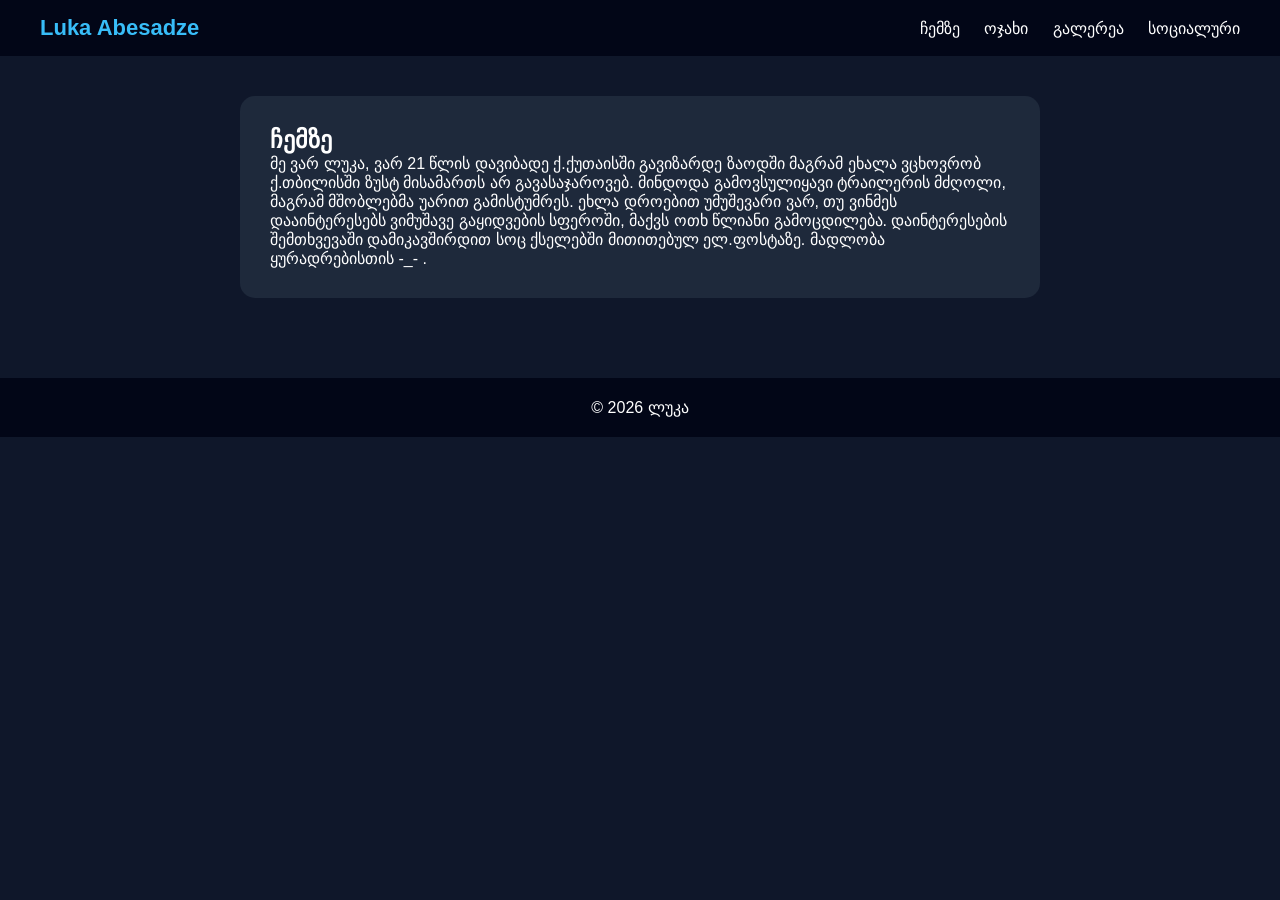
<file: index.html>
<!DOCTYPE html>
<html lang="ka">
<head>
    <meta charset="UTF-8">
    <title>ჩემზე</title>
    <link rel="stylesheet" href="style.css">
</head>
<body>

<header class="header">
    <div class="logo">Luka Abesadze</div>
    <nav class="nav">
        <a href="index.html">ჩემზე</a>
        <a href="family.html">ოჯახი</a>
        <a href="gallery.html">გალერეა</a>
        <a href="social.html">სოციალური</a>
    </nav>
</header>

<main>
    <section class="card">
        <h1>ჩემზე</h1>
        <p>მე ვარ ლუკა, ვარ 21 წლის დავიბადე ქ.ქუთაისში გავიზარდე ზაოდში მაგრამ ეხალა ვცხოვრობ ქ.თბილისში ზუსტ მისამართს არ გავასაჯაროვებ. მინდოდა გამოვსულიყავი ტრაილერის მძღოლი, მაგრამ მშობლებმა უარით გამისტუმრეს. ეხლა დროებით უმუშევარი ვარ, თუ ვინმეს დააინტერესებს ვიმუშავე გაყიდვების სფეროში, მაქვს ოთხ წლიანი გამოცდილება. დაინტერესების შემთხვევაში დამიკავშირდით სოც ქსელებში მითითებულ ელ.ფოსტაზე. მადლობა ყურადრებისთის -_- . </p>
    </section>
</main>

<footer class="footer">
    <p>© 2026 ლუკა</p>
</footer>

</body>
</html>
</file>
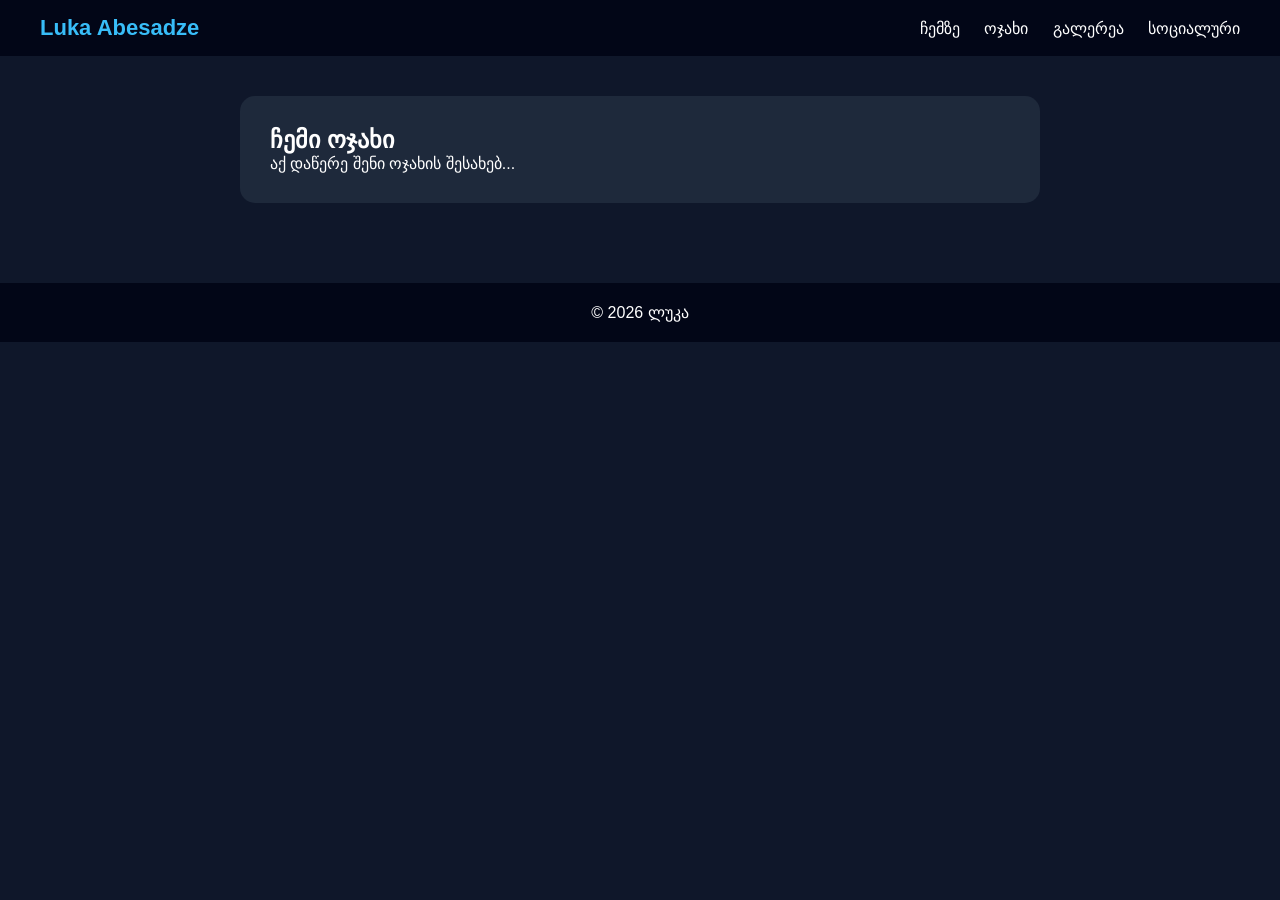
<file: family.html>
<!DOCTYPE html>
<html lang="ka">
<head>
    <meta charset="UTF-8">
    <title>ჩემზე</title>
    <link rel="stylesheet" href="style.css">
</head>
<body>

<header class="header">
    <div class="logo">Luka Abesadze</div>
    <nav class="nav">
        <a href="index.html">ჩემზე</a>
        <a href="family.html">ოჯახი</a>
        <a href="gallery.html">გალერეა</a>
        <a href="social.html">სოციალური</a>
    </nav>
</header>

<main>
    <section class="card">
        <h1>ჩემი ოჯახი</h1>
        <p>აქ დაწერე შენი ოჯახის შესახებ...</p>
    </section>
</main>

<footer class="footer">
    <p>© 2026 ლუკა</p>
</footer>

</body>
</html>
</file>
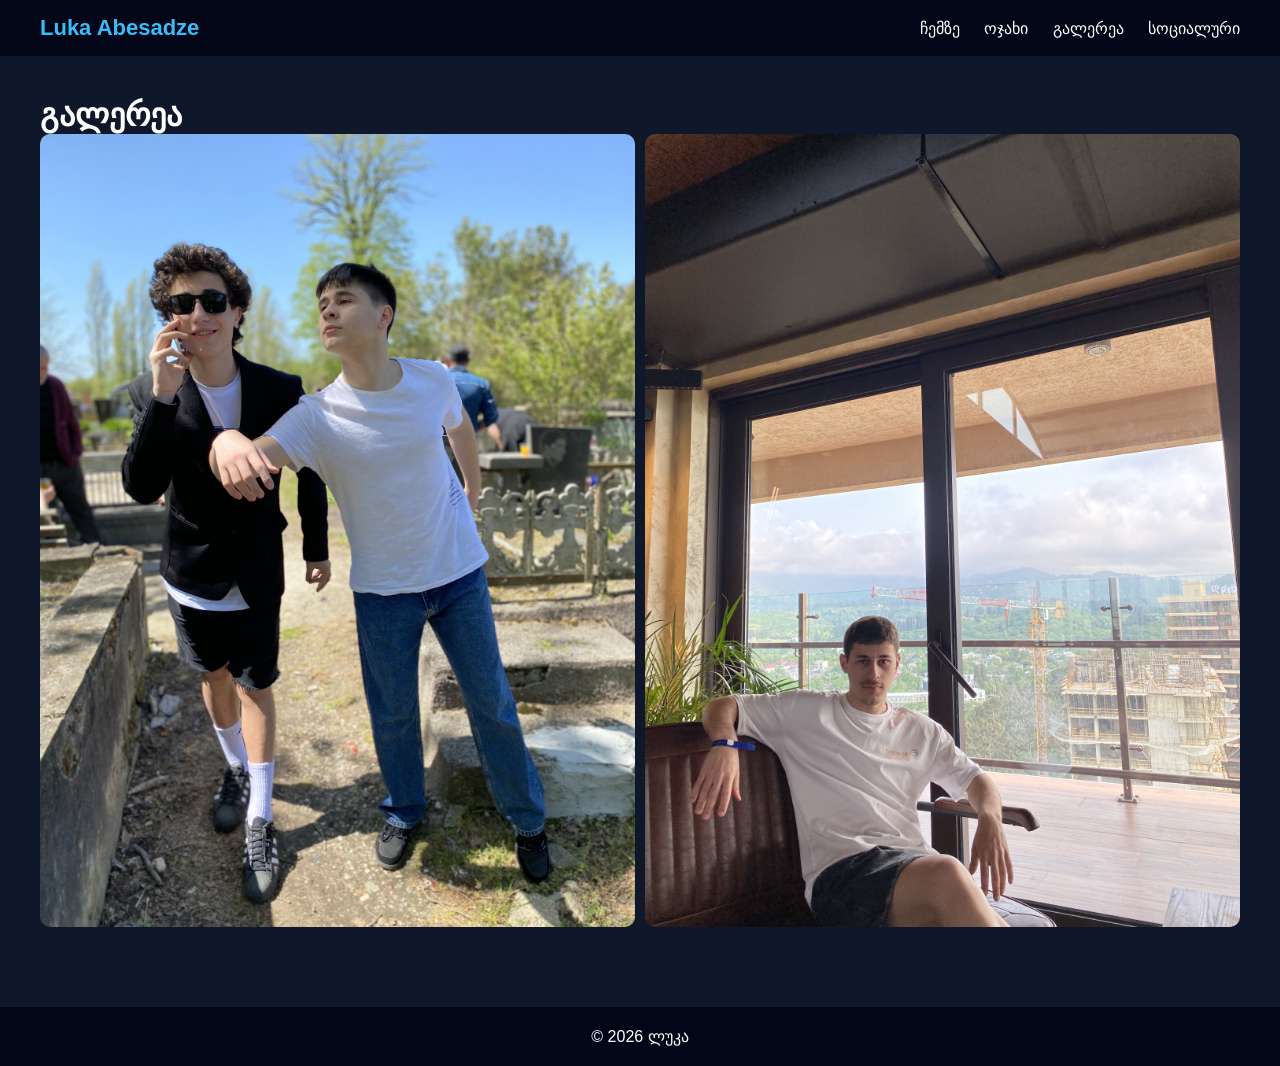
<file: gallery.html>
<!DOCTYPE html>
<html lang="ka">
<head>
    <meta charset="UTF-8">
    <title>ჩემზე</title>
    <link rel="stylesheet" href="style.css">
</head>
<body>

<header class="header">
    <div class="logo">Luka Abesadze</div>
    <nav class="nav">
        <a href="index.html">ჩემზე</a>
        <a href="family.html">ოჯახი</a>
        <a href="gallery.html">გალერეა</a>
        <a href="social.html">სოციალური</a>
    </nav>
</header>

<main>
    <h1>გალერეა</h1>

<div class="gallery">
    <img src="images/photo1.jpg">
    <img src="images/photo2.jpg">
</div>
</main>

<footer class="footer">
    <p>© 2026 ლუკა</p>
</footer>

</body>
</html>
</file>
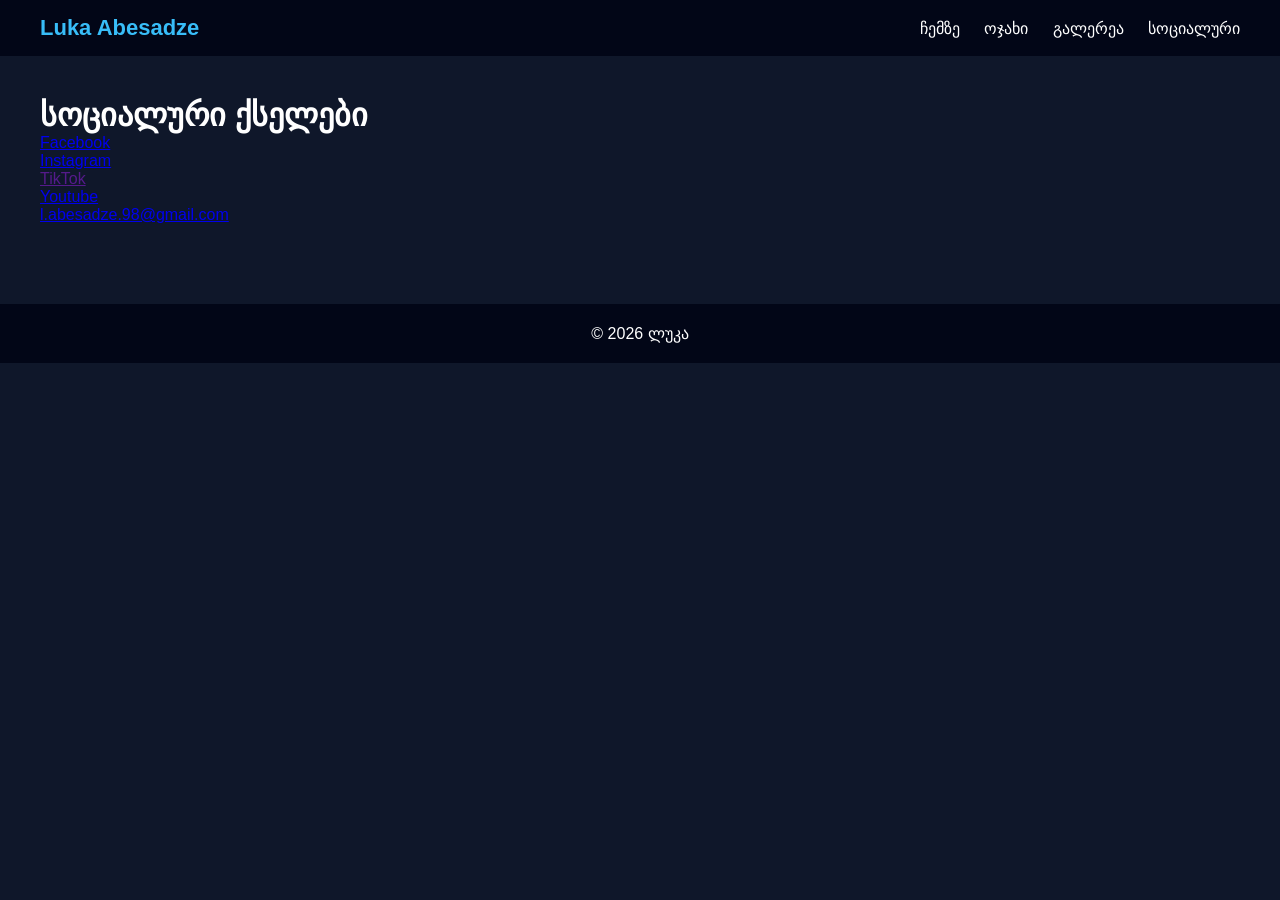
<file: social.html>
<!DOCTYPE html>
<html lang="ka">
<head>
    <meta charset="UTF-8">
    <title>ჩემზე</title>
    <link rel="stylesheet" href="style.css">
</head>
<body>

<header class="header">
    <div class="logo">Luka Abesadze</div>
    <nav class="nav">
        <a href="index.html">ჩემზე</a>
        <a href="family.html">ოჯახი</a>
        <a href="gallery.html">გალერეა</a>
        <a href="social.html">სოციალური</a>
    </nav>
</header>

<main>
    <h1>სოციალური ქსელები</h1>

<p>
    <a href="https://www.facebook.com/luk.a.abesadze.282883" target="_blank">Facebook</a><br>
    <a href="https://www.instagram.com/luka.abesadze.1/" target="_blank">Instagram</a><br>
    <a href="" target="_blank">TikTok</a><br>
    <a href="https://www.youtube.com/@abesa.98" target="_blank">Youtube</a><br>
    <a href="https://mail.google.com/" target="_blank">l.abesadze.98@gmail.com</a><br>
</p>
</main>

<footer class="footer">
    <p>© 2026 ლუკა</p>
</footer>

</body>
</html>
</file>
<file: style.css>
* {
    margin: 0;
    padding: 0;
    box-sizing: border-box;
}

body {
    font-family: Arial, sans-serif;
    background: #0f172a;
    color: white;
}

/* HEADER */
.header {
    display: flex;
    justify-content: space-between;
    align-items: center;
    padding: 15px 40px;
    background: #020617;
}

.logo {
    font-size: 22px;
    color: #38bdf8;
    font-weight: bold;
}

.nav a {
    color: white;
    margin-left: 20px;
    text-decoration: none;
}

.nav a:hover {
    color: #38bdf8;
}

/* MAIN */
main {
    padding: 40px;
}

/* CARD */
.card {
    background: #1e293b;
    padding: 30px;
    border-radius: 15px;
    max-width: 800px;
    margin: auto;
}

/* GALLERY */
.gallery {
    display: grid;
    grid-template-columns: repeat(auto-fit, minmax(200px, 1fr));
    gap: 10px;
}

.gallery img {
    width: 100%;
    border-radius: 10px;
}

/* FOOTER */
.footer {
    text-align: center;
    padding: 20px;
    background: #020617;
    margin-top: 40px;
}
</file>
